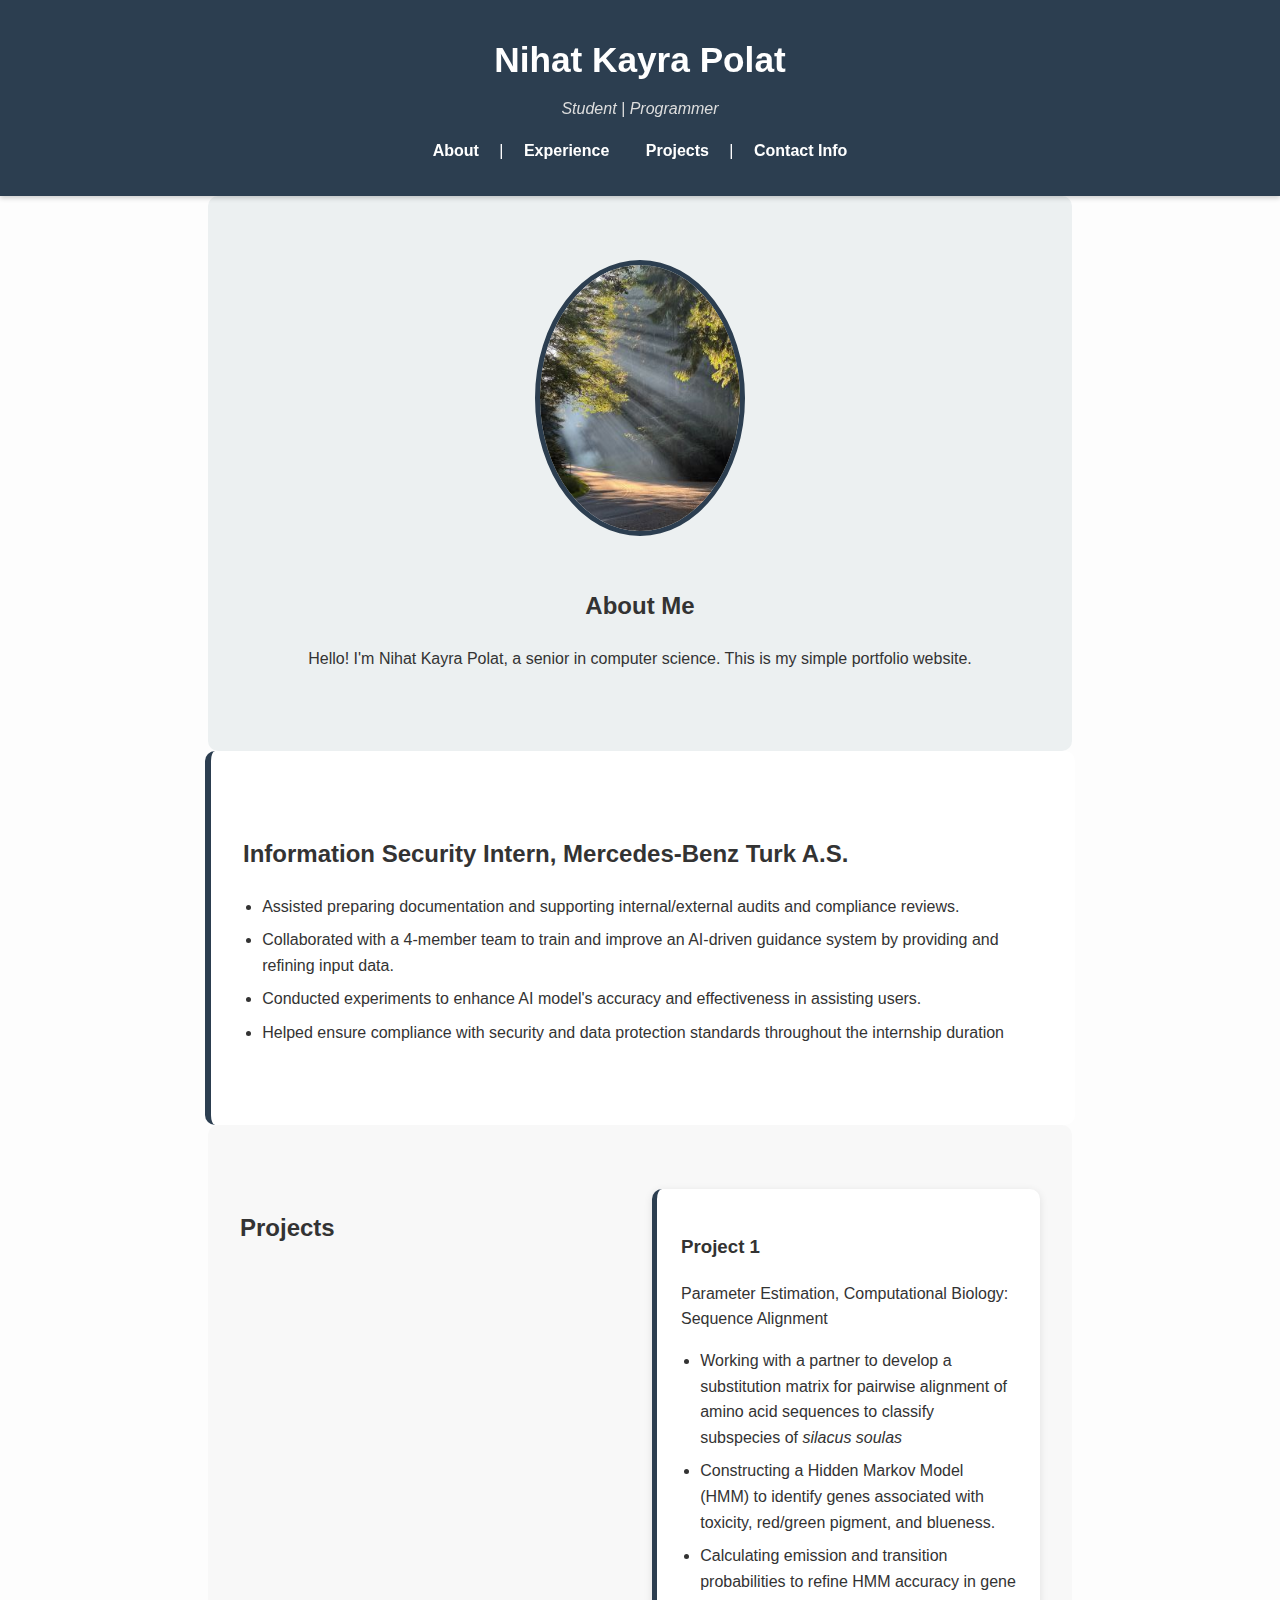
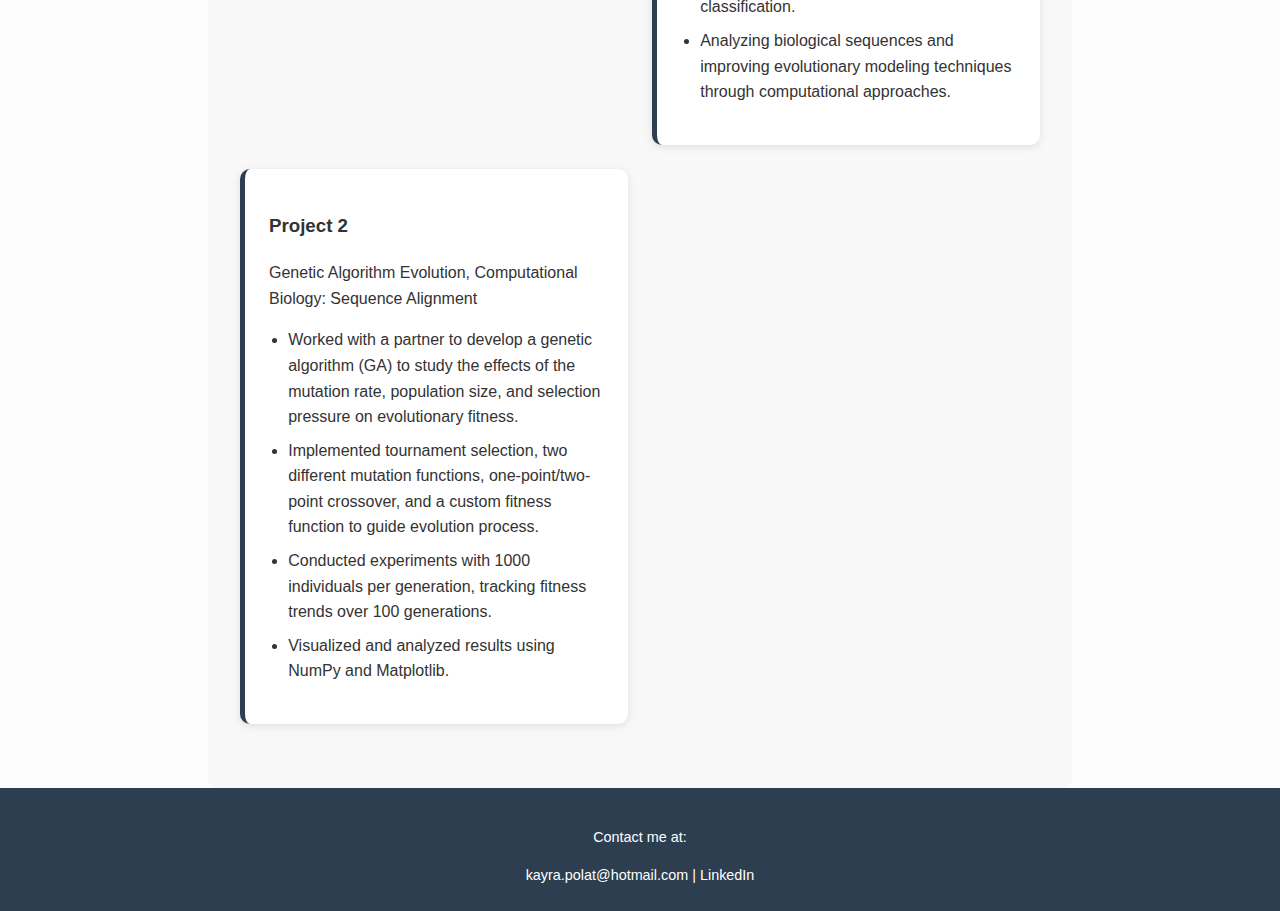
<file: index.html>
<!DOCTYPE html>
<html lang="en">
<head>
   <meta charset="UTF-8">
   <meta name="viewport" content="width=device-width, initial-scale=1.0">
   <link rel="stylesheet" href="style.css">
   <title>Portfolio</title>
</head>
<body>

   <!-- Header -->
   <header>
      <h1>Nihat Kayra Polat</h1>
      <p>Student | Programmer</p>

      <nav>
         <a href="#about">About</a> |
         <a href="experience">Experience</a>
         <a href="#projects">Projects</a> |
         <a href="#contact">Contact Info</a>
      </nav>

   </header>

   <!-- About -->
    <section id="about">
      <img src="main.jpg" alt="Nihat Kayra Polat" width="200" style="border-radius: 50%">
      <h2>About Me</h2>
      <p>Hello! I'm Nihat Kayra Polat, a senior in computer science. This is my simple portfolio website.</p>
   </section>

   <!-- Experience -->
    <section id="experience">
      <h2>Information Security Intern, Mercedes-Benz Turk A.S.</h2>
      <ul>
         <li>Assisted preparing documentation and supporting internal/external audits and compliance reviews.</li>
         <li>Collaborated with a 4-member team to train and improve an AI-driven guidance system by providing and refining input data.</li>
         <li>Conducted experiments to enhance AI model's accuracy and effectiveness in assisting users.</li>
         <li>Helped ensure compliance with security and data protection standards throughout the internship duration</li>
      </ul>
    </section>

   <!-- Projects -->
   <section id="projects">
      <h2>Projects</h2>
      <div class="project">
         <h3>Project 1</h3>
         <p>Parameter Estimation, Computational Biology: Sequence Alignment</p>
         <ul>
            <li>Working with a partner to develop a substitution matrix for pairwise alignment of amino acid sequences to classify subspecies of <i>silacus soulas</i></li>
            <li>Constructing a Hidden Markov Model (HMM) to identify genes associated with toxicity, red/green pigment, and blueness.</li>
            <li>Calculating emission and transition probabilities to refine HMM accuracy in gene classification.</li>
            <li>Analyzing biological sequences and improving evolutionary modeling techniques through computational approaches.</li>
         </ul>

      </div>
      <div class="project">
         <h3>Project 2</h3>
         <p>Genetic Algorithm Evolution, Computational Biology: Sequence Alignment</p>
         <ul>
            <li>Worked with a partner to develop a genetic algorithm (GA) to study the effects of the mutation rate, population size, and selection pressure on evolutionary fitness.</li>
            <li>Implemented tournament selection, two different mutation functions, one-point/two-point crossover, and a custom fitness function to guide evolution process.</li>
            <li>Conducted experiments with 1000 individuals per generation, tracking fitness trends over 100 generations.</li>
            <li>Visualized and analyzed results using NumPy and Matplotlib.</li>
         </ul>
      </div>
   </section>

   <!-- Contact -->
   <footer id="contact">
      <p>Contact me at:</p>
         <a href="mailto:kayra.polat@hotmail.com">kayra.polat@hotmail.com</a> |
         <a href="https://www.linkedin.com/in/nihat-polat-bb38b22b1/">LinkedIn</a> 
   </footer>

</body>
</html>
</file>
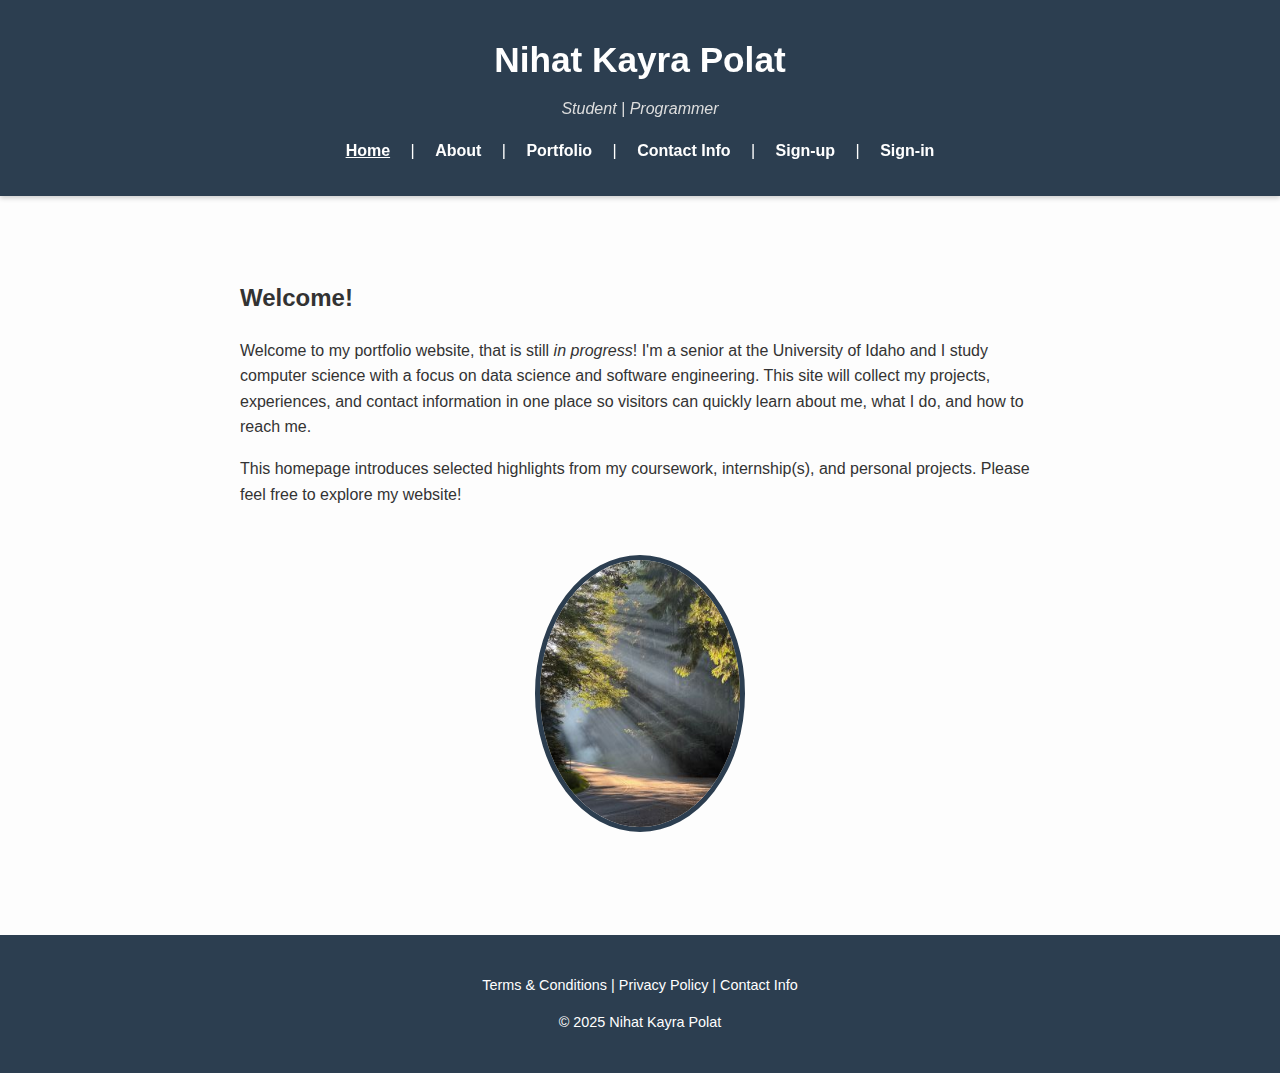
<file: docs/index.html>
<!DOCTYPE html>
<html lang="en">
<head>
   <meta charset="UTF-8">
   <meta name="viewport" content="width=device-width, initial-scale=1.0">
   <title>Home - Nihat Kayra Polat</title>
   <link rel="stylesheet" href="style.css">
</head>
<body>
   <header>
      <h1>Nihat Kayra Polat</h1>
      <p>Student | Programmer</p>

      <div id = "nav-placeholder"></div>

   </header>

   <main>
      <section>
         <article>
            <h2>Welcome!</h2>
            <p>Welcome to my portfolio website, that is still <i>in progress</i>! I'm a senior at the University of Idaho and I study computer science with a focus on data science and software engineering. This site will collect my projects, experiences, and contact information in one place so visitors can quickly learn about me, what I do, and how to reach me.</p>
            <p>This homepage introduces selected highlights from my coursework, internship(s), and personal projects. Please feel free to explore my website!</p>
         </article>

      <aside>
         <figure>
            <img src="main.jpg" alt="Nihat Kayra Polat" width="200">
         </figure>
      </aside>
      </section>
   </main>

   
   <div id = "footer-placeholder"></div>

   <script>
      fetch('nav.html')
         .then(response => response.text())
         .then(data => {
            document.getElementById('nav-placeholder').innerHTML = data;

         const links = document.querySelectorAll('#nav-placeholder a');
         const currentPage = window.location.pathname.split("/").pop();
         links.forEach(link => {
            if (link.getAttribute('href') === currentPage) {
               link.classList.add('active');
            }
         });
      });
      
      fetch('footer.html')
         .then(response => response.text())
         .then(data => document.getElementById('footer-placeholder').innerHTML = data);
   </script>

</body>
</html>
</file>
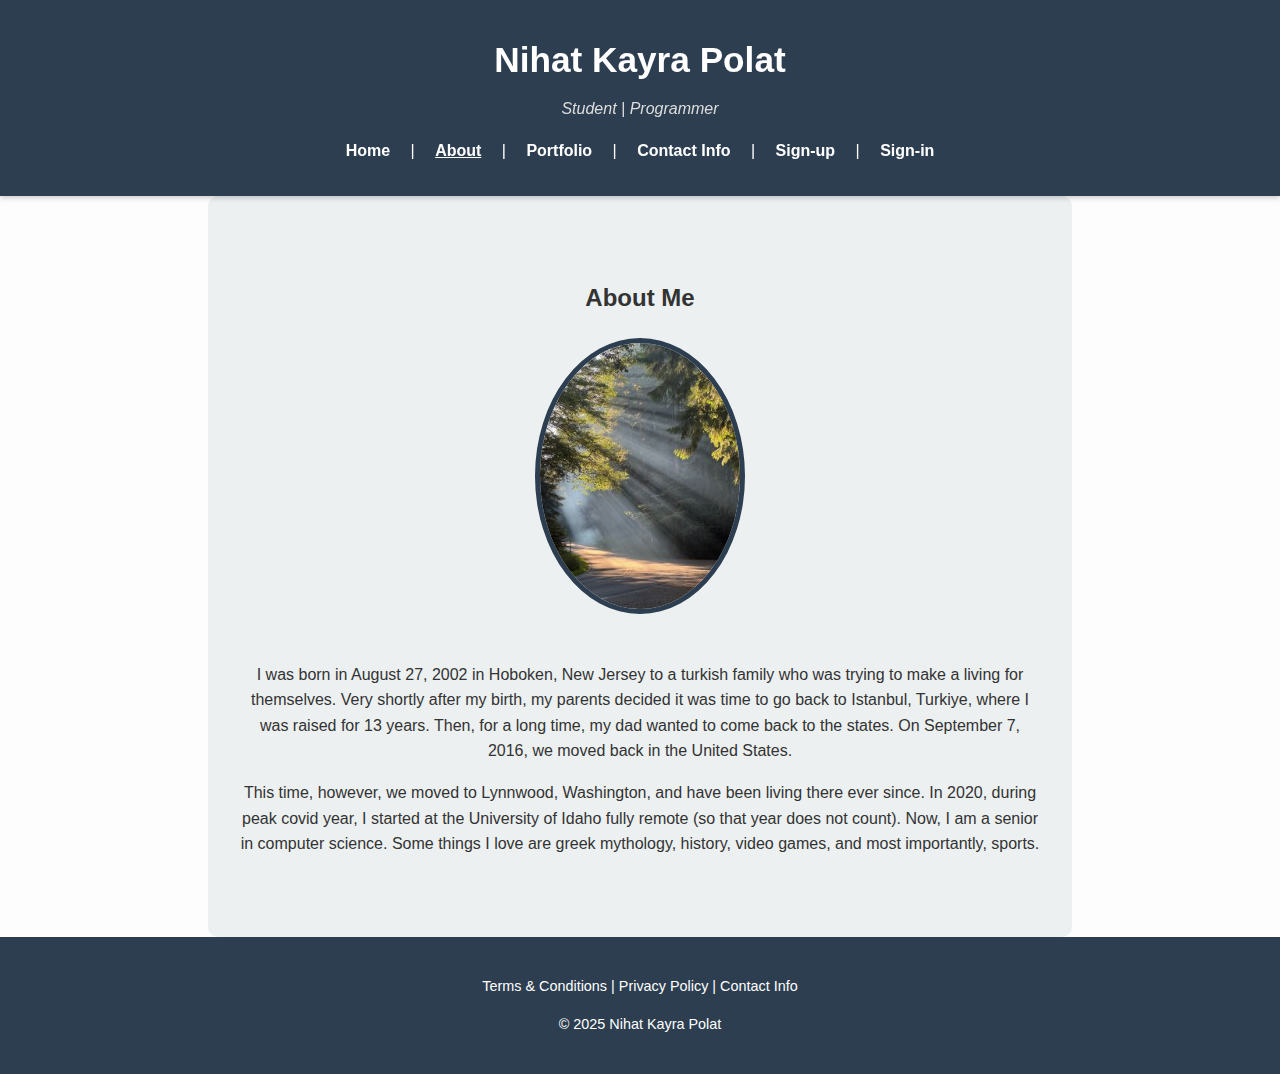
<file: docs/about.html>
<!DOCTYPE html>
<html lang="en">
<head>
   <meta charset="UTF-8">
   <meta name="viewport" content="width=device-width, initial-scale=1.0">
   <title>About - Nihat Kayra Polat</title>
   <link rel="stylesheet" href="style.css">
</head>
<body>
   <header>
      <h1>Nihat Kayra Polat</h1>
      <p>Student | Programmer</p>

      <div id = "nav-placeholder"></div>

   </header>

   <main>
      <section id="about">
         <h2>About Me</h2>
         <img src="main.jpg" alt="Nihat Kayra Polat" width="200" style="border-radius: 50%">
         <p>I was born in August 27, 2002 in Hoboken, New Jersey to a turkish family who was trying to make a living for themselves. Very shortly after my birth, my parents decided it was time to go back to Istanbul, Turkiye, where I was raised for 13 years. Then, for a long time, my dad wanted to come back to the states. On September 7, 2016, we moved back in the United States.</p>
         <p>This time, however, we moved to Lynnwood, Washington, and have been living there ever since. In 2020, during peak covid year, I started at the University of Idaho fully remote (so that year does not count). Now, I am a senior in computer science. Some things I love are greek mythology, history, video games, and most importantly, sports.</p>
      </section>
   </main>
   
   <div id = "footer-placeholder"></div>

   <script>
      fetch('nav.html')
         .then(response => response.text())
         .then(data => {
            document.getElementById('nav-placeholder').innerHTML = data;

         const links = document.querySelectorAll('#nav-placeholder a');
         const currentPage = window.location.pathname.split("/").pop();
         links.forEach(link => {
            if (link.getAttribute('href') === currentPage) {
               link.classList.add('active');
            }
         });
      });

      fetch('footer.html')
         .then(response => response.text())
         .then(data => document.getElementById('footer-placeholder').innerHTML = data);
   </script>


</body>
</html>
</file>
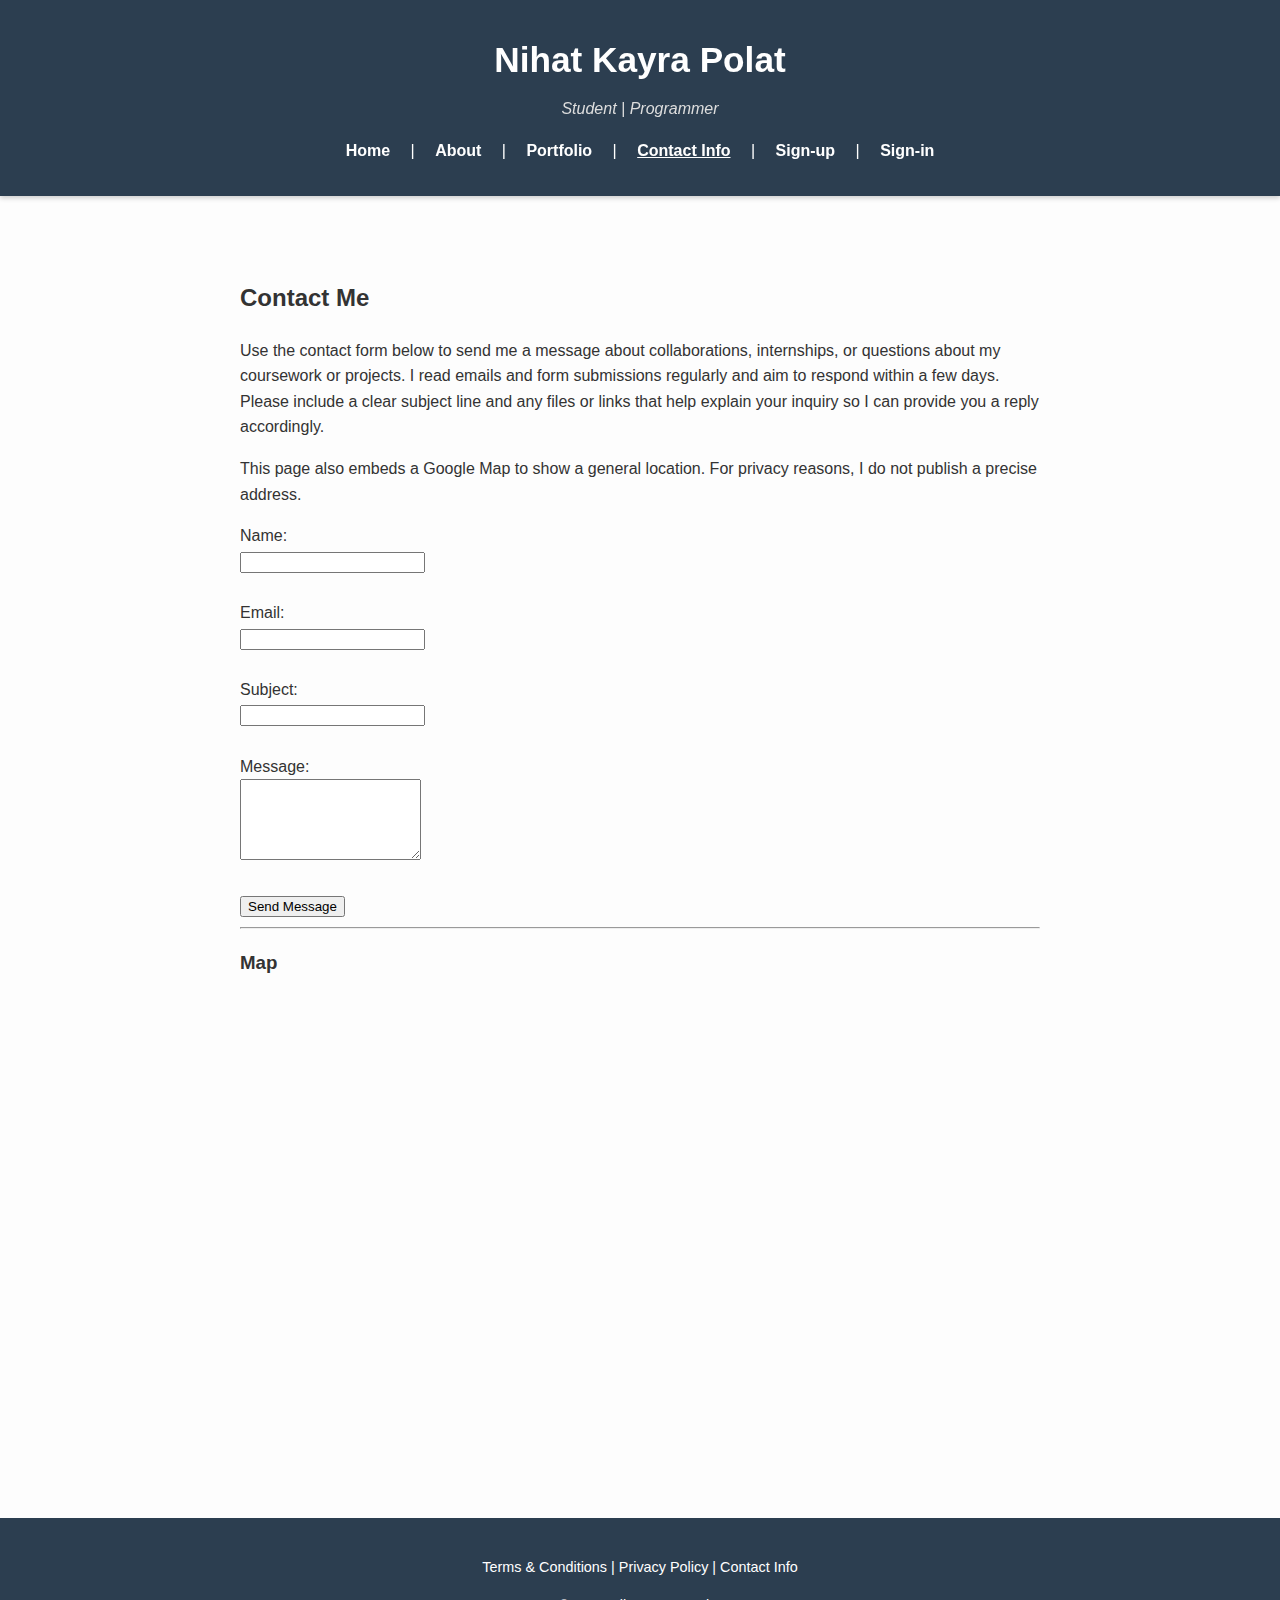
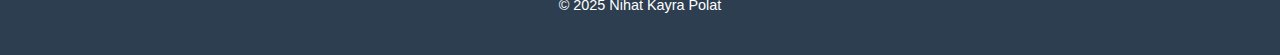
<file: docs/contact.html>
<!DOCTYPE html>
<html lang="en">
<head>
   <meta charset="UTF-8">
   <meta name="viewport" content="width=device-width, initial-scale=1.0">
   <title>Contact - Nihat Kayra Polat</title>
   <link rel="stylesheet" href="style.css">
</head>
<body>
   <header>
      <h1>Nihat Kayra Polat</h1>
      <p>Student | Programmer</p>

      <div id = "nav-placeholder"></div>

   </header>
   
   <main>
      <section id="contact-info">
         <h2>Contact Me</h2>
         
         <p>Use the contact form below to send me a message about collaborations, internships, or questions about my coursework or projects. I read emails and form submissions regularly and aim to respond within a few days. Please include a clear subject line and any files or links that help explain your inquiry so I can provide you a reply accordingly.</p>
         <p>This page also embeds a Google Map to show a general location. For privacy reasons, I do not publish a precise address.</p>

         <form method="post" action="#" aria-label="Contact form">
            <label for="name">Name:</label><br>
            <input type="text" id="name" name="name" required minlength="2"><br><br>

            <label for="email">Email:</label><br>
            <input type="email" id="email" name="email" required><br><br>

            <label for="subject">Subject:</label><br>
            <input type="text" id="subject" name="subject" required><br><br>

            <label for="message">Message:</label><br>
            <textarea id="message" name="message" rows="5" required></textarea><br><br>

            <input type="submit" value="Send Message">

            <hr>
            <h3>Map</h3>
            <iframe 
               src="https://www.google.com/maps/embed?pb=!1m18!1m12!1m3!1d2734.830106765304!2d-117.01518332358383!3d46.72881237112267!2m3!1f0!2f0!3f0!3m2!1i1024!2i768!4f13.1!3m3!1m2!1s0x54a02786789997e3%3A0x8f65411bd98fcd6c!2sUniversity%20of%20Idaho!5e0!3m2!1sen!2sus!4v1759291620105!5m2!1sen!2sus" 
               width="600" height="450" style="border:0;" allowfullscreen="" loading="lazy" referrerpolicy="no-referrer-when-downgrade"></iframe>
         </form>
      </section>
   </main>

   <div id = "footer-placeholder"></div>

   <script>
      fetch('nav.html')
         .then(response => response.text())
         .then(data => {
            document.getElementById('nav-placeholder').innerHTML = data;

         const links = document.querySelectorAll('#nav-placeholder a');
         const currentPage = window.location.pathname.split("/").pop();
         links.forEach(link => {
            if (link.getAttribute('href') === currentPage) {
               link.classList.add('active');
            }
         });
      });
      
      fetch('footer.html')
         .then(response => response.text())
         .then(data => document.getElementById('footer-placeholder').innerHTML = data);

   </script>

</body>
</html>
</file>
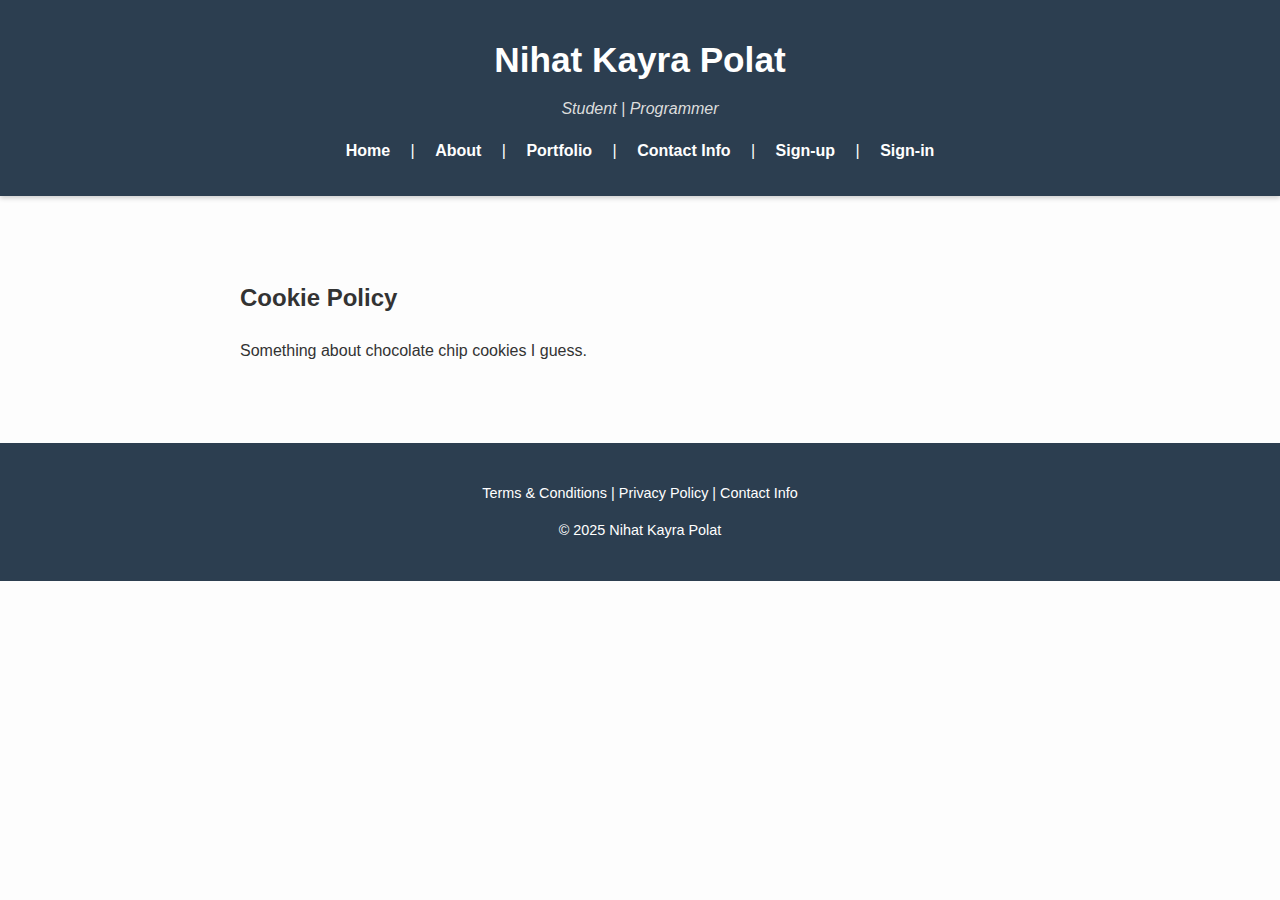
<file: docs/cookies.html>
<!DOCTYPE html>
<html lang="en">
<head>
   <meta charset="UTF-8">
   <meta name="viewport" content="width=device-width, initial-scale=1.0">
   <title>Cookies Policy - Nihat Kayra Polat</title>
   <link rel="stylesheet" href="style.css">
</head>
<body>
   <header>
      <h1>Nihat Kayra Polat</h1>
      <p>Student | Programmer</p>

      <div id = "nav-placeholder"></div>

   </header>

   <main>
      <section>
         <h2>Cookie Policy</h2>
         <p>Something about chocolate chip cookies I guess.</p>
      </section>
   </main>

   <div id = "footer-placeholder"></div>

   <script>
      fetch('nav.html')
         .then(response => response.text())
         .then(data => document.getElementById('nav-placeholder').innerHTML = data);
      fetch('footer.html')
         .then(response => response.text())
         .then(data => document.getElementById('footer-placeholder').innerHTML = data);
   </script>
   
</body>
</html>
</file>
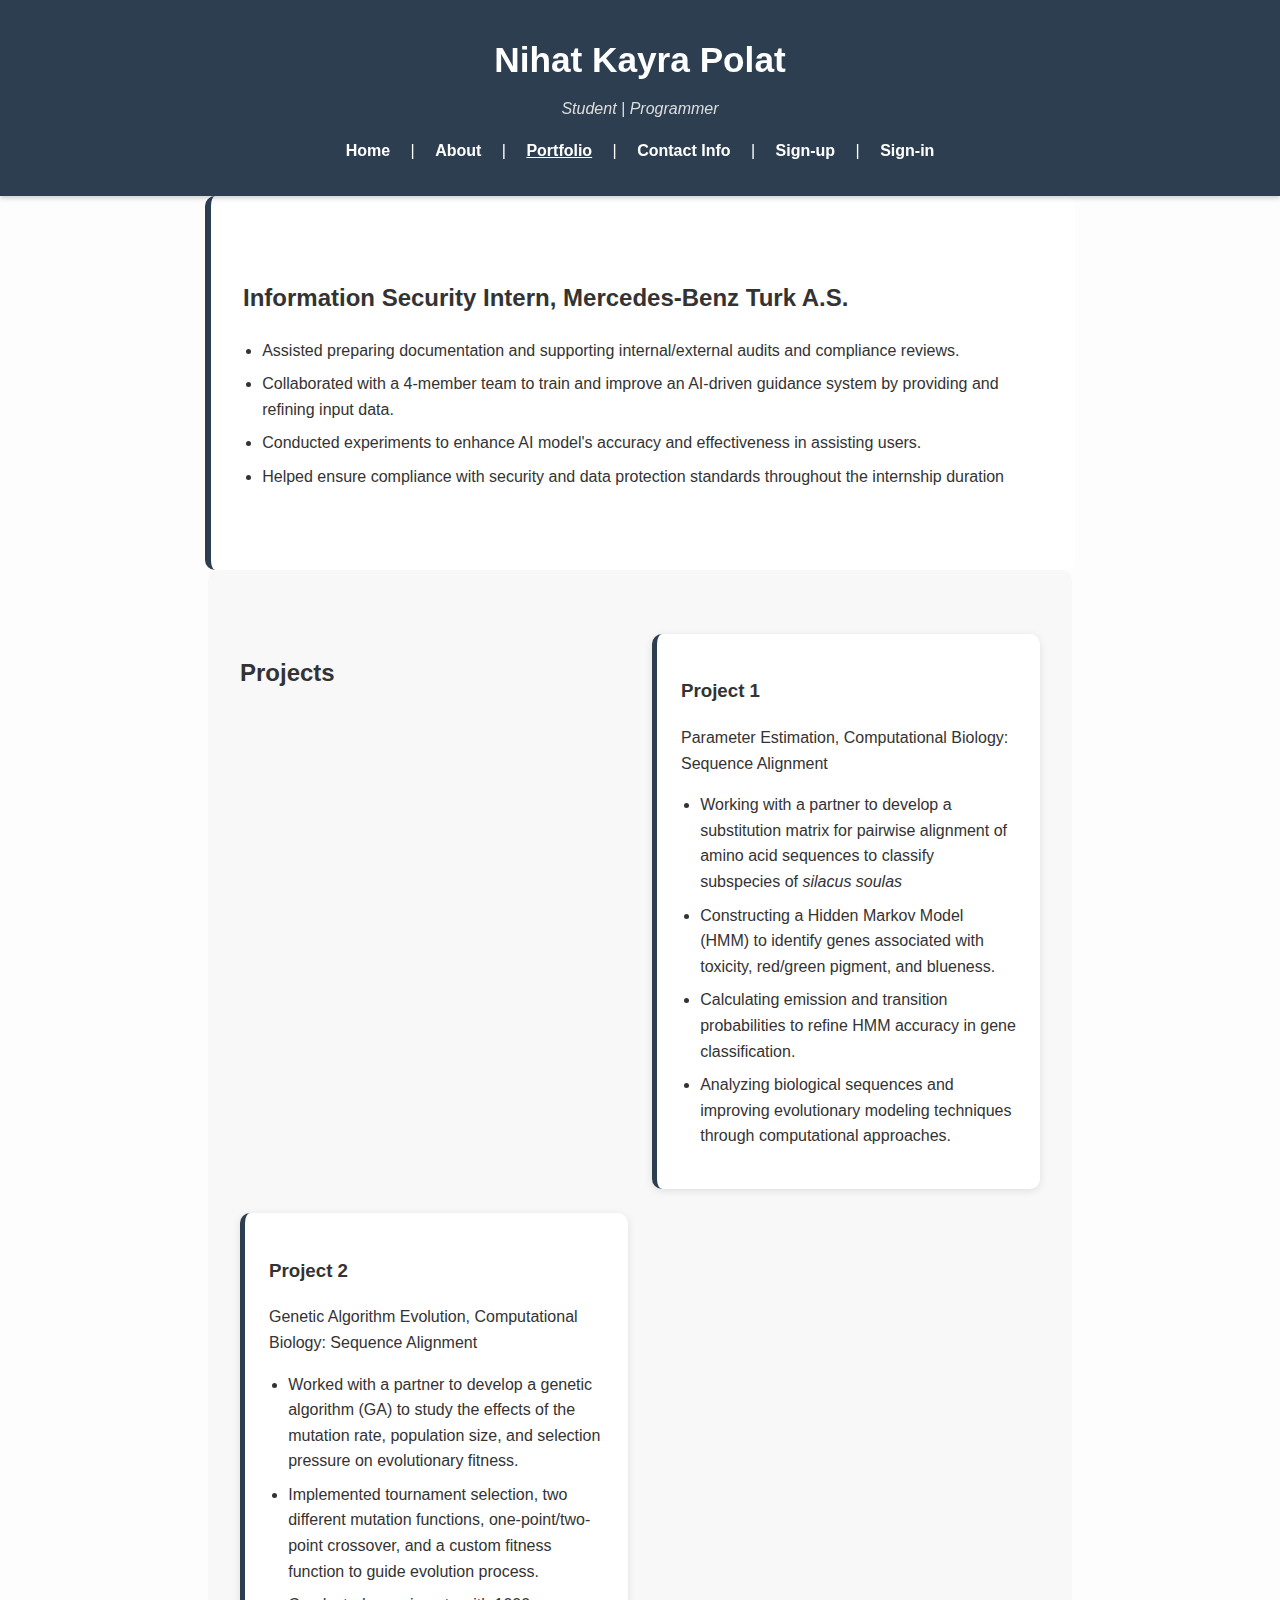
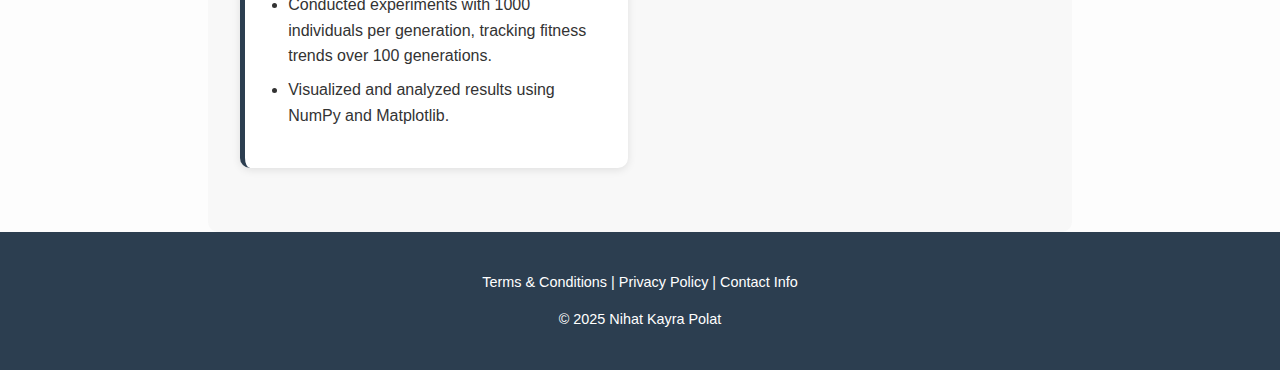
<file: docs/portfolio.html>
<!DOCTYPE html>
<html lang="en">
<head>
   <meta charset="UTF-8">
   <meta name="viewport" content="width=device-width, initial-scale=1.0">
   <link rel="stylesheet" href="style.css">
   <title>Portfolio</title>
</head>
<body>

   <!-- Header -->
   <header>
      <h1>Nihat Kayra Polat</h1>
      <p>Student | Programmer</p>

      <div id = "nav-placeholder"></div>

   </header>

   <!-- Experience -->
    <section id="experience">
      <h2>Information Security Intern, Mercedes-Benz Turk A.S.</h2>
      <ul>
         <li>Assisted preparing documentation and supporting internal/external audits and compliance reviews.</li>
         <li>Collaborated with a 4-member team to train and improve an AI-driven guidance system by providing and refining input data.</li>
         <li>Conducted experiments to enhance AI model's accuracy and effectiveness in assisting users.</li>
         <li>Helped ensure compliance with security and data protection standards throughout the internship duration</li>
      </ul>
    </section>

   <!-- Projects -->
   <section id="projects">
      <h2>Projects</h2>
      <div class="project">
         <h3>Project 1</h3>
         <p>Parameter Estimation, Computational Biology: Sequence Alignment</p>
         <ul>
            <li>Working with a partner to develop a substitution matrix for pairwise alignment of amino acid sequences to classify subspecies of <i>silacus soulas</i></li>
            <li>Constructing a Hidden Markov Model (HMM) to identify genes associated with toxicity, red/green pigment, and blueness.</li>
            <li>Calculating emission and transition probabilities to refine HMM accuracy in gene classification.</li>
            <li>Analyzing biological sequences and improving evolutionary modeling techniques through computational approaches.</li>
         </ul>

      </div>
      <div class="project">
         <h3>Project 2</h3>
         <p>Genetic Algorithm Evolution, Computational Biology: Sequence Alignment</p>
         <ul>
            <li>Worked with a partner to develop a genetic algorithm (GA) to study the effects of the mutation rate, population size, and selection pressure on evolutionary fitness.</li>
            <li>Implemented tournament selection, two different mutation functions, one-point/two-point crossover, and a custom fitness function to guide evolution process.</li>
            <li>Conducted experiments with 1000 individuals per generation, tracking fitness trends over 100 generations.</li>
            <li>Visualized and analyzed results using NumPy and Matplotlib.</li>
         </ul>
      </div>
   </section>

   <div id = "footer-placeholder"></div>

   <script>
      fetch('nav.html')
         .then(response => response.text())
         .then(data => {
            document.getElementById('nav-placeholder').innerHTML = data;

         const links = document.querySelectorAll('#nav-placeholder a');
         const currentPage = window.location.pathname.split("/").pop();
         links.forEach(link => {
            if (link.getAttribute('href') === currentPage) {
               link.classList.add('active');
            }
         });
      });
      
      fetch('footer.html')
         .then(response => response.text())
         .then(data => document.getElementById('footer-placeholder').innerHTML = data);
   </script>

</body>
</html>
</file>
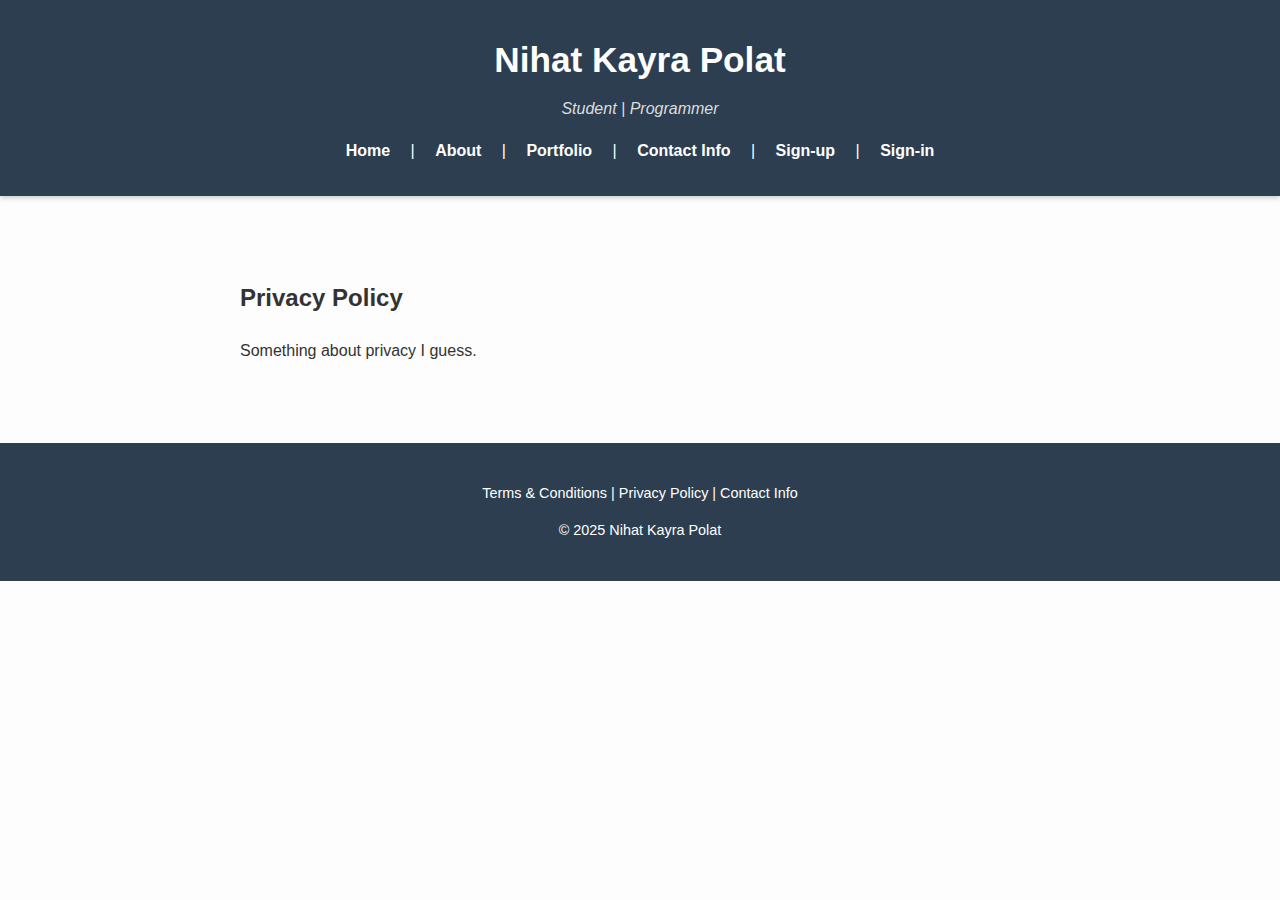
<file: docs/privacy.html>
<!DOCTYPE html>
<html lang="en">
<head>
   <meta charset="UTF-8">
   <meta name="viewport" content="width=device-width, initial-scale=1.0">
   <title>Privacy Policy - Nihat Kayra Polat</title>
   <link rel="stylesheet" href="style.css">
</head>
<body>
   <header>
      <h1>Nihat Kayra Polat</h1>
      <p>Student | Programmer</p>

      <div id = "nav-placeholder"></div>

   </header>

   <main>
      <section>
         <h2>Privacy Policy</h2>
         <p>Something about privacy I guess.</p>
      </section>
   </main>

   <div id = "footer-placeholder"></div>

   <script>
      fetch('nav.html')
         .then(response => response.text())
         .then(data => document.getElementById('nav-placeholder').innerHTML = data);
      fetch('footer.html')
         .then(response => response.text())
         .then(data => document.getElementById('footer-placeholder').innerHTML = data);
   </script>
   
</body>
</html>
</file>
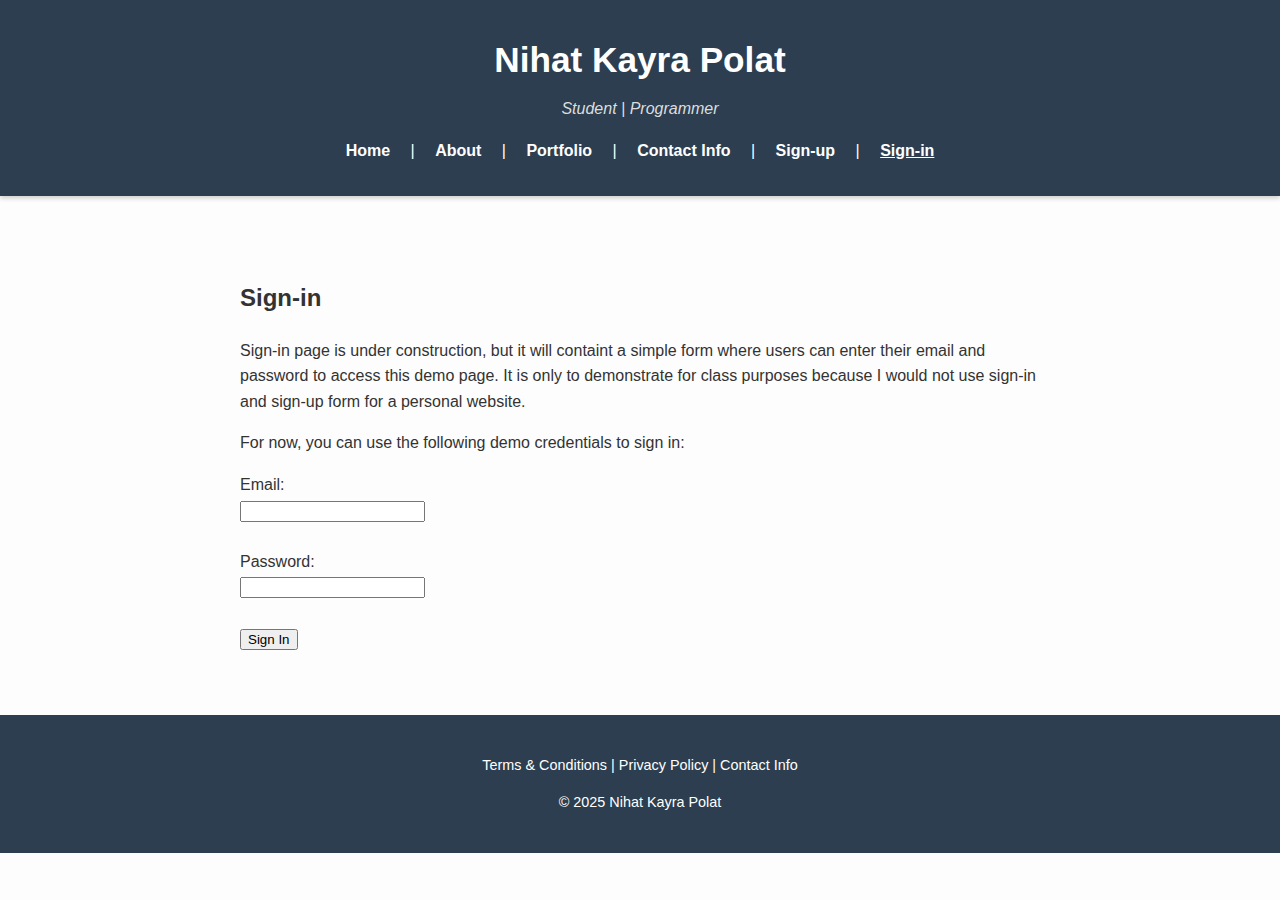
<file: docs/signin.html>
<!DOCTYPE html>
<html lang="en">
<head>
   <meta charset="UTF-8">
   <meta name="viewport" content="width=device-width, initial-scale=1.0">
   <title>Sign-in - Nihat Kayra Polat</title>
   <link rel="stylesheet" href="style.css">
   
</head>
<body>
   <header>
      <h1>Nihat Kayra Polat</h1>
      <p>Student | Programmer</p>

      <div id = "nav-placeholder"></div>

   </header>

   <main>
      <section>
         <h2>Sign-in</h2>
         <p>Sign-in page is under construction, but it will containt a simple form where users can enter their email and password to access this demo page. It is only to demonstrate for class purposes because I would not use sign-in and sign-up form for a personal website.</p>
         <p>For now, you can use the following demo credentials to sign in:</p>

         <form method="post" action="#" aria-label="Sign-in Form">
            <label for="email">Email:</label><br>
            <input type="email" id="email" name="email" required><br><br>

            <label for="password">Password:</label><br>
            <input type="password" id="password" name="password" required><br><br>

            <button type="submit">Sign In</button>
         
         </form>

      </section>
   </main>
      
   <div id = "footer-placeholder"></div>

      <script>
      fetch('nav.html')
         .then(response => response.text())
         .then(data => {
            document.getElementById('nav-placeholder').innerHTML = data;

         const links = document.querySelectorAll('#nav-placeholder a');
         const currentPage = window.location.pathname.split("/").pop();
         links.forEach(link => {
            if (link.getAttribute('href') === currentPage) {
               link.classList.add('active');
            }
         });
      });
      
      fetch('footer.html')
         .then(response => response.text())
         .then(data => document.getElementById('footer-placeholder').innerHTML = data);
   </script>
   
</body>
</html>
</file>
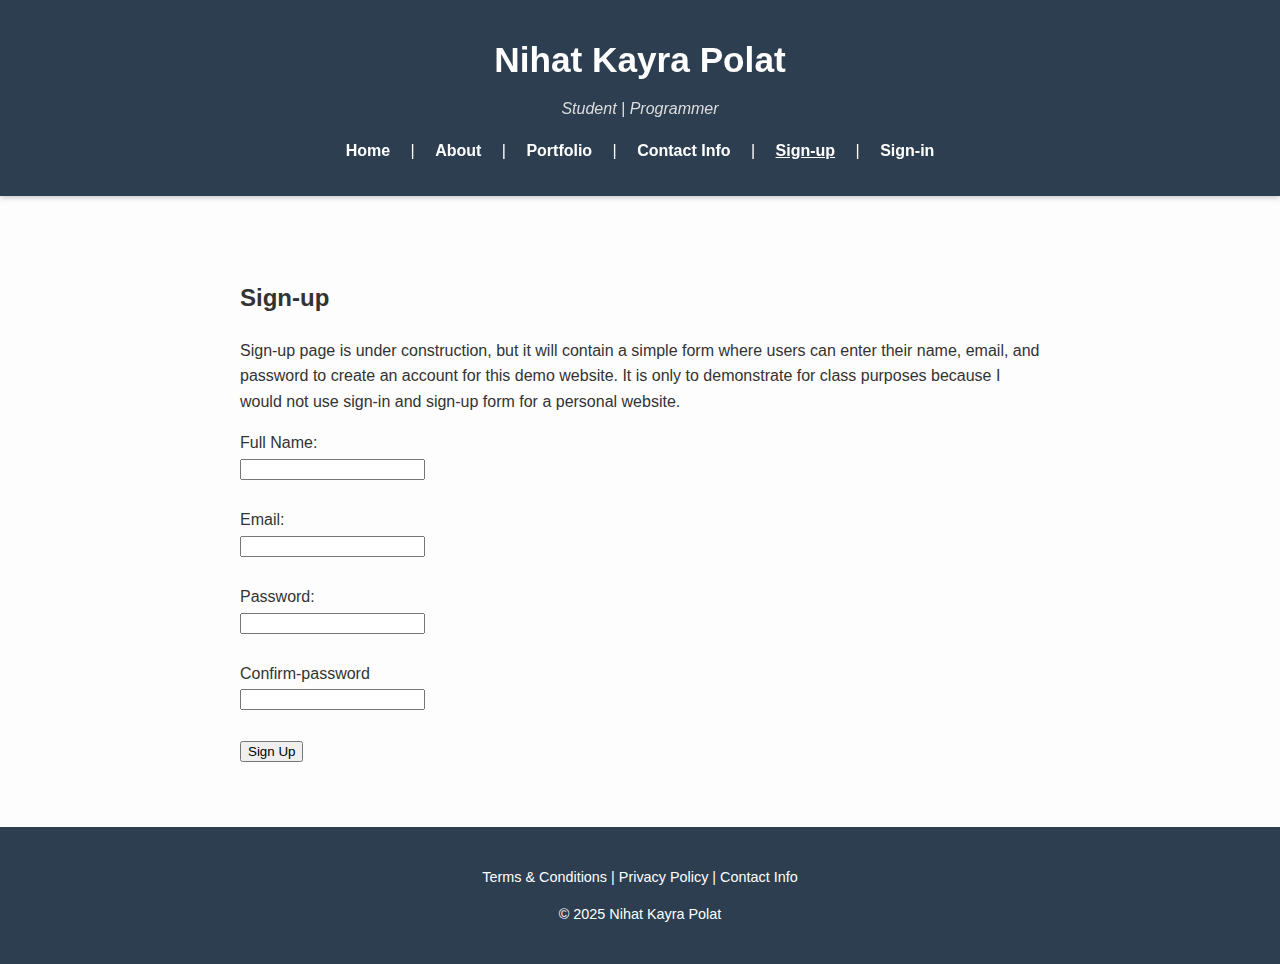
<file: docs/signup.html>
<!DOCTYPE html>
<html lang="en">
<head>
   <meta charset="UTF-8">
   <meta name="viewport" content="width=device-width, initial-scale=1.0">
   <title>Sign-up - Nihat Kayra Polat</title>
   <link rel="stylesheet" href="style.css">

</head>
<body>
   <header>
      <h1>Nihat Kayra Polat</h1>
      <p>Student | Programmer</p>

      <div id = "nav-placeholder"></div>

   </header>

   <main>
      <section>
         <h2>Sign-up</h2>
         <p>Sign-up page is under construction, but it will contain a simple form where users can enter their name, email, and password to create an account for this demo website. It is only to demonstrate for class purposes because I would not use sign-in and sign-up form for a personal website.</p>

         <form method="post" action="#" aria-label="Sign-up Form">
            <label for="name">Full Name:</label><br>
            <input type="text" id="name" name="name" required minlength="2"><br><br>

            <label for="email">Email:</label><br>
            <input type="email" id="email" name="email" required><br><br>

            <label for="password">Password:</label><br>
            <input type="password" id="password" name="password" required><br><br>

            <label for="confirm-password">Confirm-password</label><br>
            <input type="password" id="confirm-password" name="confirm-password" required><br><br>

            <button type="submit">Sign Up</button>
         
         </form>

      </section>
   </main>

   <div id = "footer-placeholder"></div>

   <script>
      fetch('nav.html')
         .then(response => response.text())
         .then(data => {
            document.getElementById('nav-placeholder').innerHTML = data;

         const links = document.querySelectorAll('#nav-placeholder a');
         const currentPage = window.location.pathname.split("/").pop();
         links.forEach(link => {
            if (link.getAttribute('href') === currentPage) {
               link.classList.add('active');
            }
         });
      });
      
      fetch('footer.html')
         .then(response => response.text())
         .then(data => document.getElementById('footer-placeholder').innerHTML = data);

   </script>

</body>
</html>
</file>
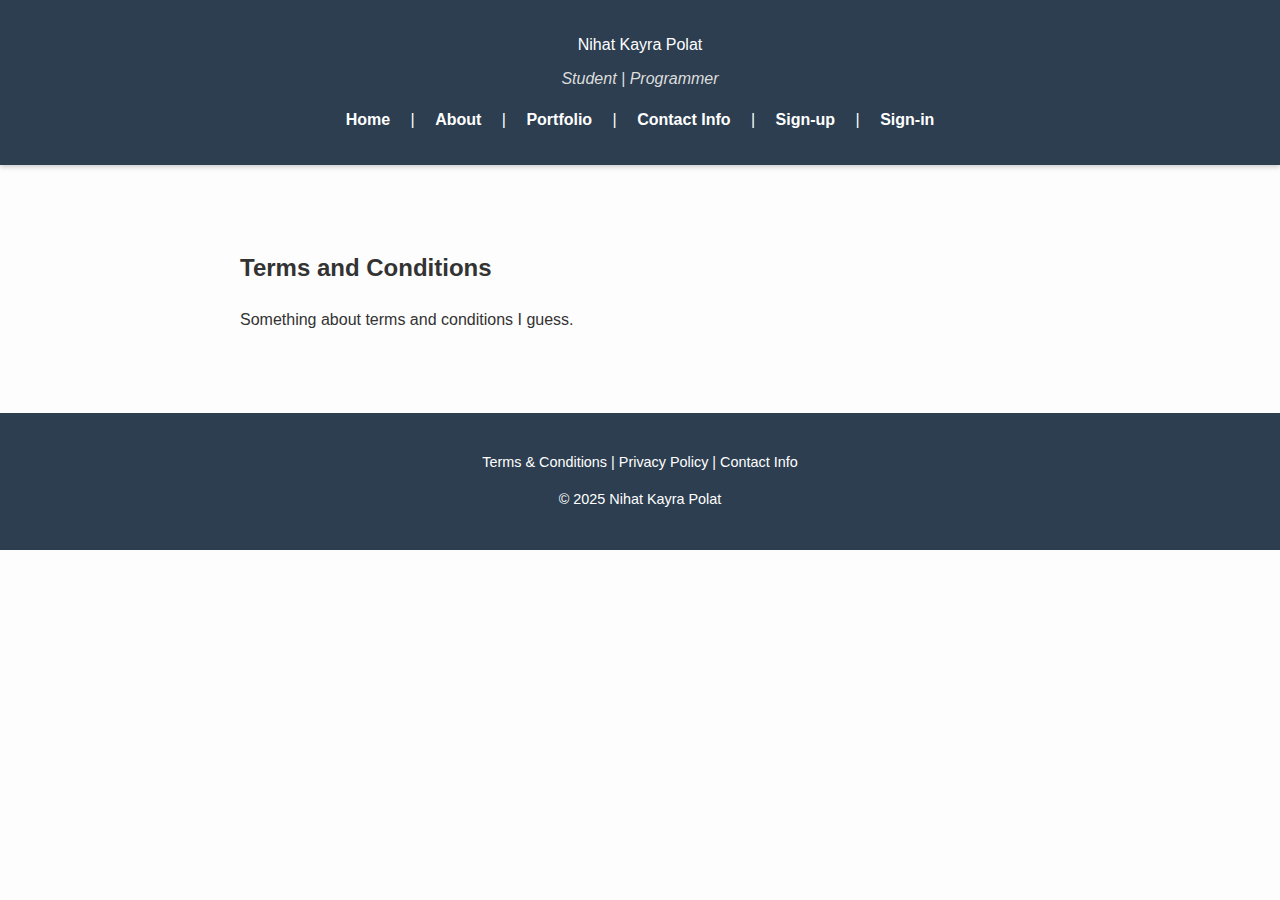
<file: docs/terms.html>
<!DOCTYPE html>
<html lang="en">
<head>
   <meta charset="UTF-8">
   <meta name="viewport" content="width=device-width, initial-scale=1.0">
   <title>Terms & Conditions - Nihat Kayra Polat</title>
   <link rel="stylesheet" href="style.css">
</head>
<body>
   
   <header>Nihat Kayra Polat
      <p>Student | Programmer</p>

      <div id = "nav-placeholder"></div>

   </header>

   <main>
      <section>
         <h2>Terms and Conditions</h2>
         <p>Something about terms and conditions I guess.</p>
      </section>
   </main>

   <div id = "footer-placeholder"></div>

   <script>
      fetch('nav.html')
         .then(response => response.text())
         .then(data => document.getElementById('nav-placeholder').innerHTML = data);
      fetch('footer.html')
         .then(response => response.text())
         .then(data => document.getElementById('footer-placeholder').innerHTML = data);
   </script>
   
</body>
</html>
</file>
<file: style.css>
/* General Styles */
html{
   scroll-behavior: smooth;
}

body{
   font-family: 'Segoe UI', Arial, sans-serif;
   margin: 0;
   padding: 0;
   line-height: 1.6;
   background: #fdfdfd;
   color: #333
}

/* Header */
header{
   background: #2c3e50;
   color: #fff;
   padding: 2rem;
   text-align: center;
   position: sticky;
   top: 0;
   z-index: 1000;
   box-shadow: 0 2px 5px rgba(0, 0, 0, 0.2)
}

header h1{
   margin: 0;
   font-size: 2.2rem;
}

header p{
   margin: 0.5rem 0.1rem;
   font-style: italic;
   color: #ddd;
}

/* Navigation */
nav{
   margin-top: 1rem;
}

nav a{
   color: #fff;
   margin: 0 1rem;
   text-decoration: none;
   font-weight: bold;
   transition: color 0.3s;
}

nav a:hover{
   color: #f39c12;
   text-decoration: underline;
}

/* Sections */
section{
   padding: 4rem 2rem;
   margin: auto;
   max-width: 800px;
   scroll-margin-top: 100px;
   border-radius: 10px;
}

/* Alternating backgrounds for sections */
#about{
   background: #ecf0f1;
   text-align: center;
}

#experience{
   background: #ffffff;
   border-left: 6px solid #2c3e50;
}

#projects{
   background: #f8f8f8;
}

#contact{
   background: #2c3e50;
   color: #fff;
}

/* About image */
#about img{
   border: 5px solid #2c3e50;
   margin-bottom: 1.5rem;
}

/* Projects grid */
#projects{
   display: grid;
   grid-template-columns: repeat(auto-fit, minmax(280px, 1fr));
   gap: 1.5rem;
}

.project{
   background: #fff;
   padding: 1.5rem;
   border-left: 5px solid #2c3e50;
   border-radius: 10px;
   box-shadow: 0 2px 8px rgba(0, 0, 0, 0.1);
   transition: transform 0.2 ease, box-shadow 0.2s ease;
}

.project:hover{
   transform: translateY(-5px);
   box-shadow: 0 4px 12px rgba(0, 0, 0, 0.15)
}


/* Lists */
ul{
   padding-left: 1.2rem;
}

ul li{
   margin-bottom: 0.5rem;
}

/* Footer */
footer{
   background: #2c3e50;
   color: #fff;
   text-align: center;
   padding: 1.5rem;
   font-size: 0.9rem;
}

/* Link color */
footer a{
   color: inherit;
   text-decoration: none;
}

footer a:hover{
   color: #f39c12;
   text-decoration: underline;
}
</file>
<file: docs/style.css>
/* General Styles */
html{
   scroll-behavior: smooth;
}

body{
   font-family: 'Segoe UI', Arial, sans-serif;
   margin: 0;
   padding: 0;
   line-height: 1.6;
   background: #fdfdfd;
   color: #333
}

/* Header */
header{
   background: #2c3e50;
   color: #fff;
   padding: 2rem;
   text-align: center;
   position: sticky;
   top: 0;
   z-index: 1000;
   box-shadow: 0 2px 5px rgba(0, 0, 0, 0.2)
}

header h1{
   margin: 0;
   font-size: 2.2rem;
}

header p{
   margin: 0.5rem 0.1rem;
   font-style: italic;
   color: #ddd;
}

/* Navigation */
nav{
   margin-top: 1rem;
}

nav a{
   color: #fff;
   margin: 0 1rem;
   text-decoration: none;
   font-weight: bold;
   transition: color 0.3s;
}

nav a.active{
   text-decoration: underline;
   ;
}

nav a:hover{
   text-decoration: underline;
}

/* Sections */
section{
   padding: 4rem 2rem;
   margin: auto;
   max-width: 800px;
   scroll-margin-top: 100px;
   border-radius: 10px;
}

aside{
   text-align: center;
   padding: 1rem;
}

aside img{
   border-radius: 50%;
   border: 5px solid #2c3e50;
}

/* Alternating backgrounds for sections */
#about{
   background: #ecf0f1;
   text-align: center;
}

#experience{
   background: #ffffff;
   border-left: 6px solid #2c3e50;
}

#projects{
   background: #f8f8f8;
}

#contact{
   background: #2c3e50;
   color: #fff;
}

/* About image */
#about img{
   border: 5px solid #2c3e50;
   margin-bottom: 1.5rem;
}

/* Projects grid */
#projects{
   display: grid;
   grid-template-columns: repeat(auto-fit, minmax(280px, 1fr));
   gap: 1.5rem;
}

.project{
   background: #fff;
   padding: 1.5rem;
   border-left: 5px solid #2c3e50;
   border-radius: 10px;
   box-shadow: 0 2px 8px rgba(0, 0, 0, 0.1);
   transition: transform 0.2 ease, box-shadow 0.2s ease;
}

.project:hover{
   transform: translateY(-5px);
   box-shadow: 0 4px 12px rgba(0, 0, 0, 0.15)
}


/* Lists */
ul{
   padding-left: 1.2rem;
}

ul li{
   margin-bottom: 0.5rem;
}

/* Footer */
footer{
   background: #2c3e50;
   color: #fff;
   text-align: center;
   padding: 1.5rem;
   font-size: 0.9rem;
}

/* Link color */
footer a{
   color: inherit;
   text-decoration: none;
}

footer a:hover{
   text-decoration: underline;
}
</file>
